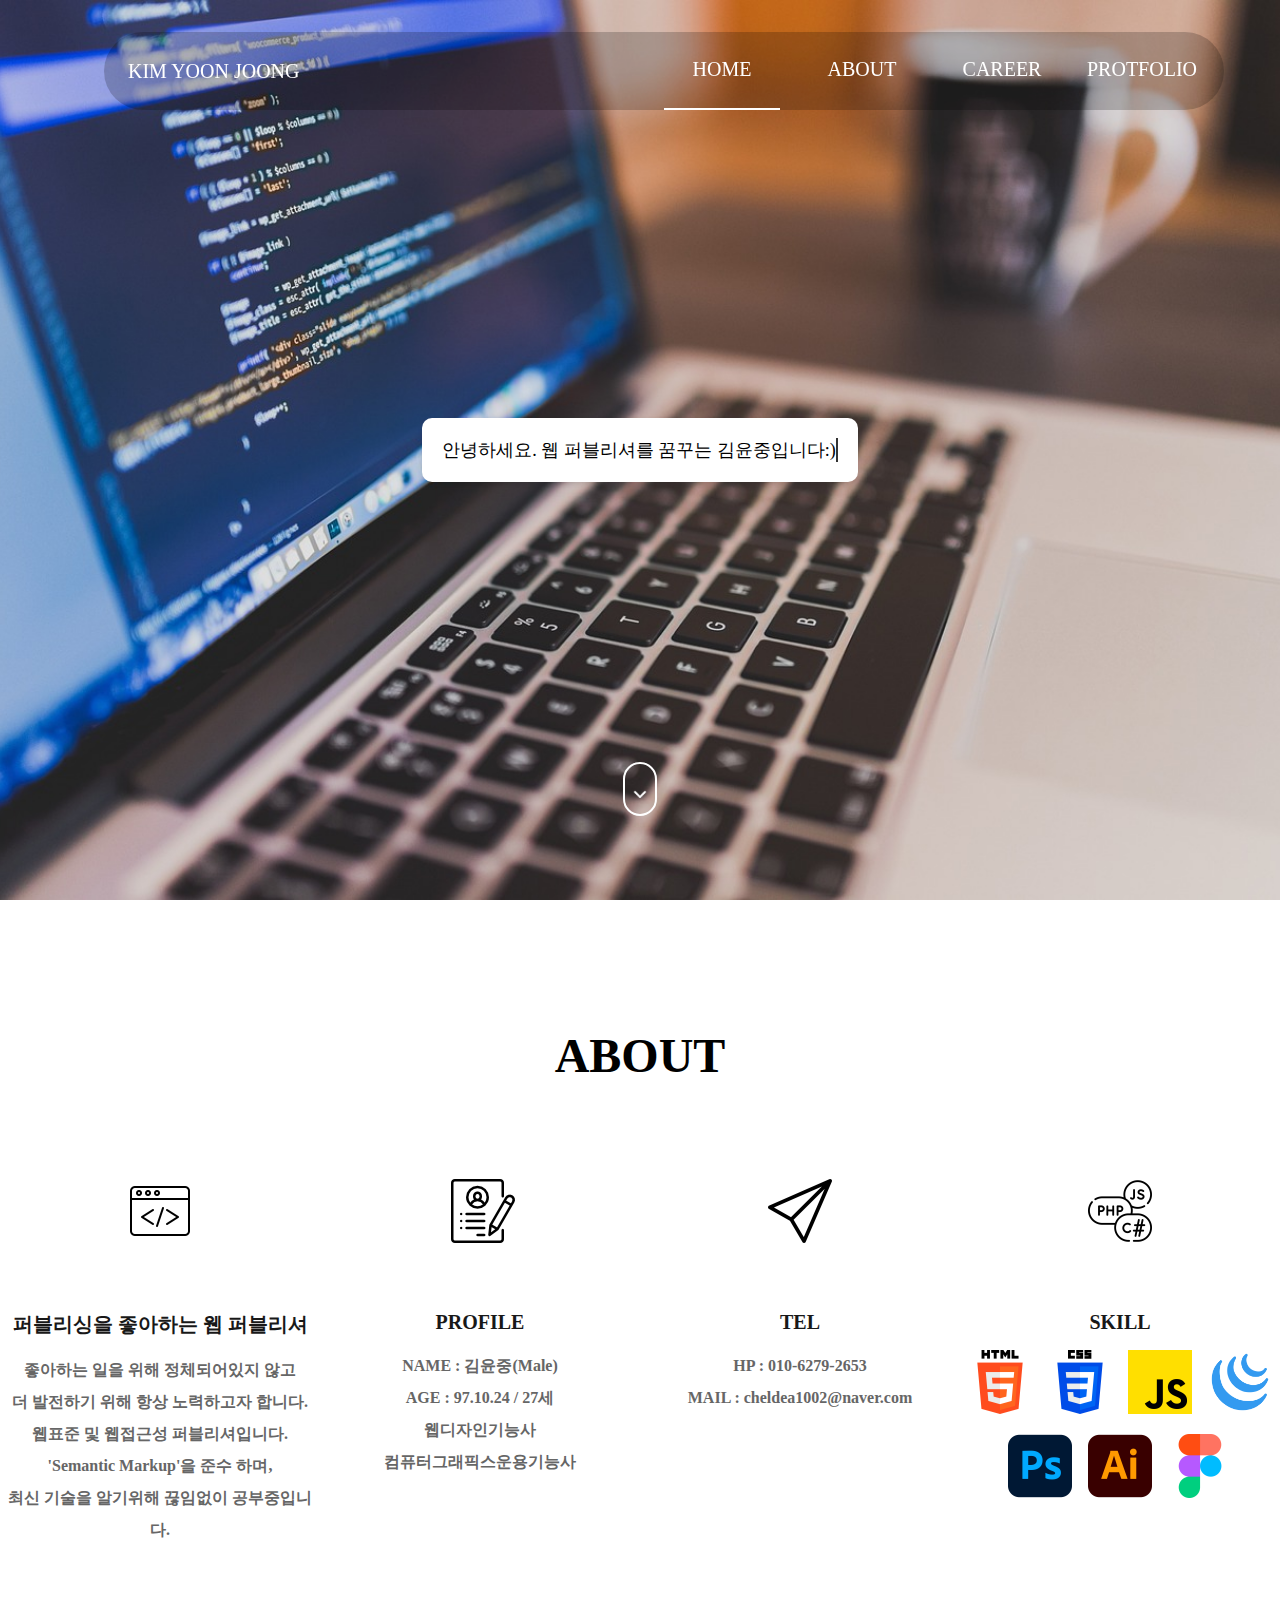
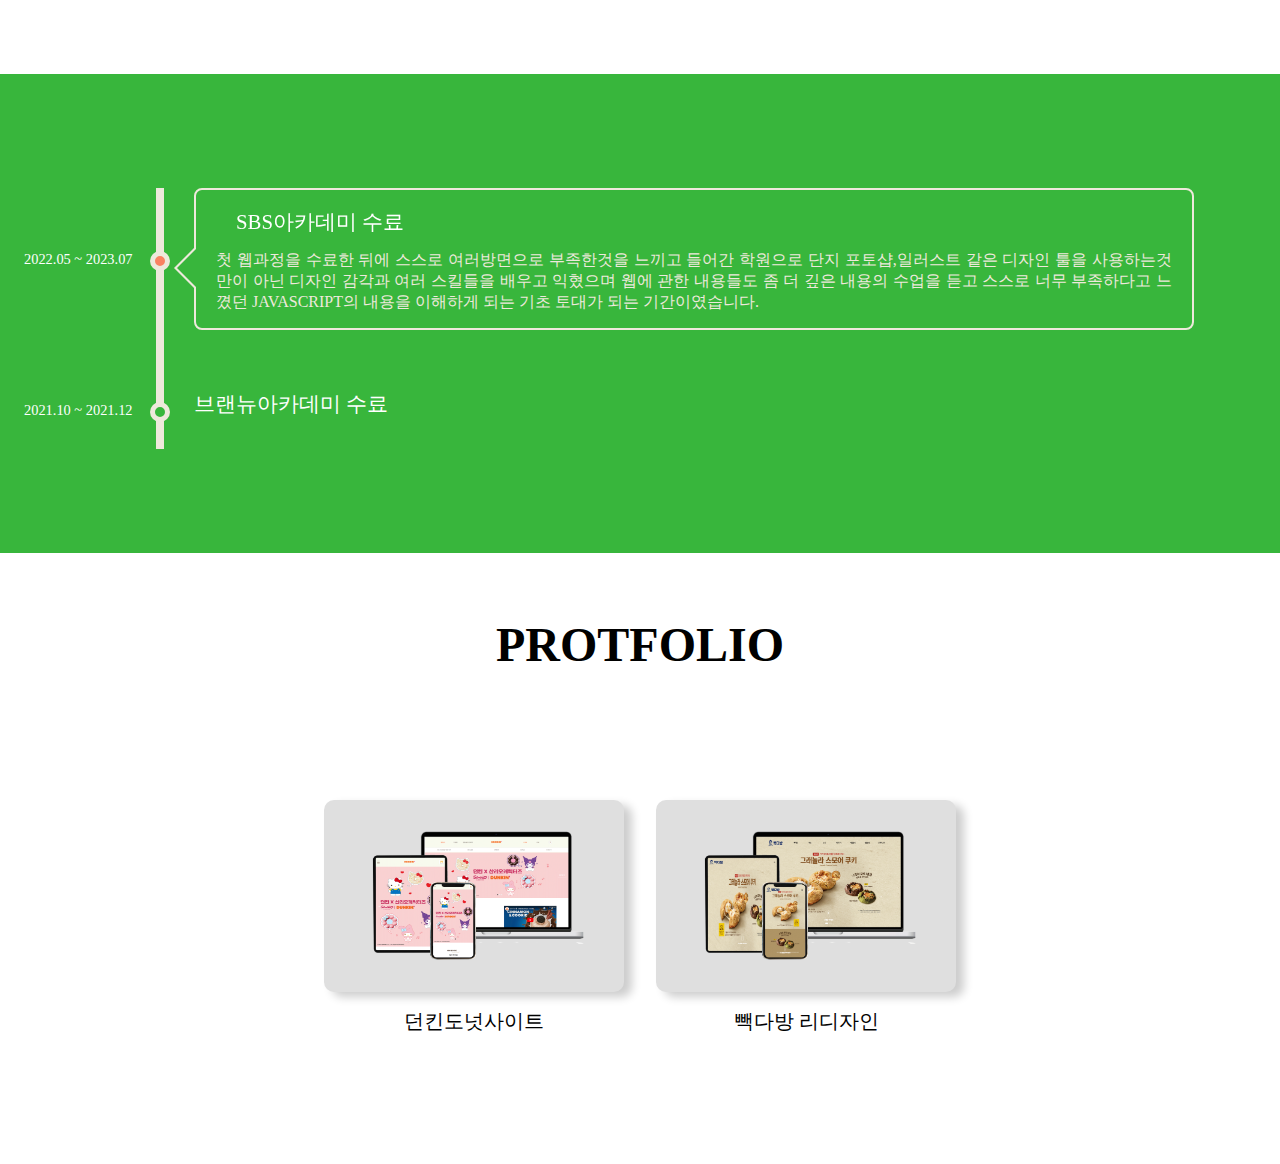
<file: index.html>
<!DOCTYPE html>
<html lang="ko">
<head>
    <meta charset="UTF-8">
    <title>Kimyoonjoong</title>
    <script src="https://ajax.googleapis.com/ajax/libs/jquery/3.5.1/jquery.min.js"></script>
    <meta name="viewport" content="width=device-width, initial-scale=1.0"/>
    <link href="css/import.css" rel="stylesheet" type="text/css">
    <link rel="stylesheet" href="https://cdn.jsdelivr.net/npm/swiper@10/swiper-bundle.min.css"/>
    <script src="https://cdn.jsdelivr.net/npm/swiper@10/swiper-bundle.min.js"></script>

</head>
<body>
<header>
    <div class="h-inner">
        <h1 class="logo">KIM YOON JOONG</h1>
        <nav>
            <ul class="h-nav">
                <li class="active"><a href="#home">HOME</a></li>
                <li><a href="#about">ABOUT</a></li>
                <li><a href="#career">CAREER</a></li>
                <li><a href="#protfolio">PROTFOLIO</a></li>
            </ul>
        </nav>
    </div>
</header>
<section id="home">
    <div class="home-inner">
        <div class="typing-container">
            <p class="typing"></p>
        </div>
        <div class="arrow">
            <img src="./images/down-arrow.png" alt="아래화살표아이콘">
        </div>
    </div>
</section>
<section id="about">
    <div class="about-inner">
        <h2>ABOUT</h2>
        <ul class="about-ul">
       
        <li>
            <div class="i-inner"><img src="./images/free-icon-code-2415492.png"></div>
            <h3>퍼블리싱을 좋아하는 웹 퍼블리셔</h3>
            <p>좋아하는 일을 위해 정체되어있지 않고 <br>
                더 발전하기 위해 항상 노력하고자 합니다. <br>
                웹표준 및 웹접근성 퍼블리셔입니다. <br>
                'Semantic Markup'을 준수 하며, <br>
                최신 기술을 알기위해 끊임없이 공부중입니다.
            </p>
        </li>

        <li>
            <div class="i-inner"><img src="./images/i-resume.png" style="padding-left: 5px;"></div>
            <h3>PROFILE</h3>
            <p>NAME : 김윤중(Male)</p>
            <p>AGE : 97.10.24 / 27세</p>
            <p>웹디자인기능사</p>
            <p>컴퓨터그래픽스운용기능사</p>
        </li>

        <li>
            <div class="i-inner"><img src="./images/free-icon-paper-plane-126475.png"></div>
            <h3>TEL</h3>
            <p>HP : 010-6279-2653</p>
            <p>MAIL : cheldea1002@naver.com</p>
        </li>

        <li>
            <div class="i-inner"><img src="./images/free-icon-coding-language-2721590.png"></div>
            <h3>SKILL</h3>
          <ul class="i-skills">
            <li><img src="./images/free-icon-html-5-5968267.png" alt="html아이콘"></li>
            <li><img src="./images/free-icon-css-3-5968242.png" alt="css아이콘"></li>
            <li><img src="./images/free-icon-js-5968292.png" alt="js아이콘"></li>
            <li><img src="./images/icons8-jquery-500.png" alt="jquery아이콘"></li>
            <li><img src="./images/free-icon-photoshop-5968520.png" alt="photoshop아이콘"></li>
            <li><img src="./images/free-icon-illustrator-5968472.png" alt="illustrator아이콘"></li>
            <li><img src="./images/free-icon-figma-5968705.png" alt="figma아이콘"></li>
          </ul>
        </li>
        </ul>
    </div>
</section>
<section id="career">
    <ul id="timeline">
        <li class="work">
            <input type="radio" class="radio" name="works" id="life1" checked>
            <div class="relative">
                <label for="life1">SBS아카데미 수료</label>
                <span class="date">2022.05 ~ 2023.07</span>
                <span class="circle"></span>
            </div>
            <div class="content">
                <p>첫 웹과정을 수료한 뒤에 스스로 여러방면으로 부족한것을 느끼고 들어간 학원으로 단지 포토샵,일러스트 같은 디자인 툴을
                    사용하는것만이 아닌 디자인 감각과 여러 스킬들을 배우고 익혔으며 웹에 관한 내용들도 좀 더 깊은 내용의 수업을 듣고 스스로 너무 부족하다고 느꼈던 JAVASCRIPT의 내용을 이해하게 되는 기초 토대가 되는 기간이였습니다.
                </p>
            </div>
        </li>
        <li class="work">
            <input type="radio" class="radio" name="works" id="life2">
            <div class="relative">
                <label for="life2">브랜뉴아카데미 수료</label>
                <span class="date">2021.10 ~ 2021.12</span>
                <span class="circle"></span>
            </div>
            <div class="content">
                <p>포토샵,일러스트,HTML,CSS,Jquery의 기초적인 내용을 교육 받았으며 수업을 듣던 당시 짧은 기간 안에 내용을 다 나가야 했기 때문에 기초적인 내용만 빠르게 교육 받아 HTML, CSS를 알게 되었지만 JAVASCRIPT, Jquery 같이 어려운 언어는 이해하는게 어려워 엄두를 내지 못했던 시기입니다.
                </p>
            </div>


        </li>
    </ul>
</section>

<section id="protfolio">
    <h2>PROTFOLIO</h2>
 <ul class="pf-ul">
    <li>
        <figure class="pf-fg">
            <a href="https://kimyoonjoong.github.io/DUNKIN/" target="_blank">
                <img src="./images/DUNKIN.png">
                <div class="fg-hover">
                    <p>퍼블리싱100% <br>
                    작업기간 : 한달</p>
                </div>
            </a>
        </figure>
        <figcaption>던킨도넛사이트</figcaption>
    
    </li>
    <li>
        <figure class="pf-fg">
            <a href="https://kimyoonjoong.github.io/Paikdabang"  target="_blank">
                <img src="./images/Paikdabang.png">
                <div class="fg-hover">
                    <p>퍼블리싱100% <br>
                    작업기간 : 2주</p>
                </div>
            </a>
        </figure>
        <figcaption>빽다방 리디자인</figcaption>
    </li>
 </ul>
</section>

<script>
    var swiper = new Swiper(".mySwiper", {
      pagination: {
        el: ".swiper-pagination",
      },
    });
  </script>
<script src="./js/page.js"></script>
</body>
</html>
</file>
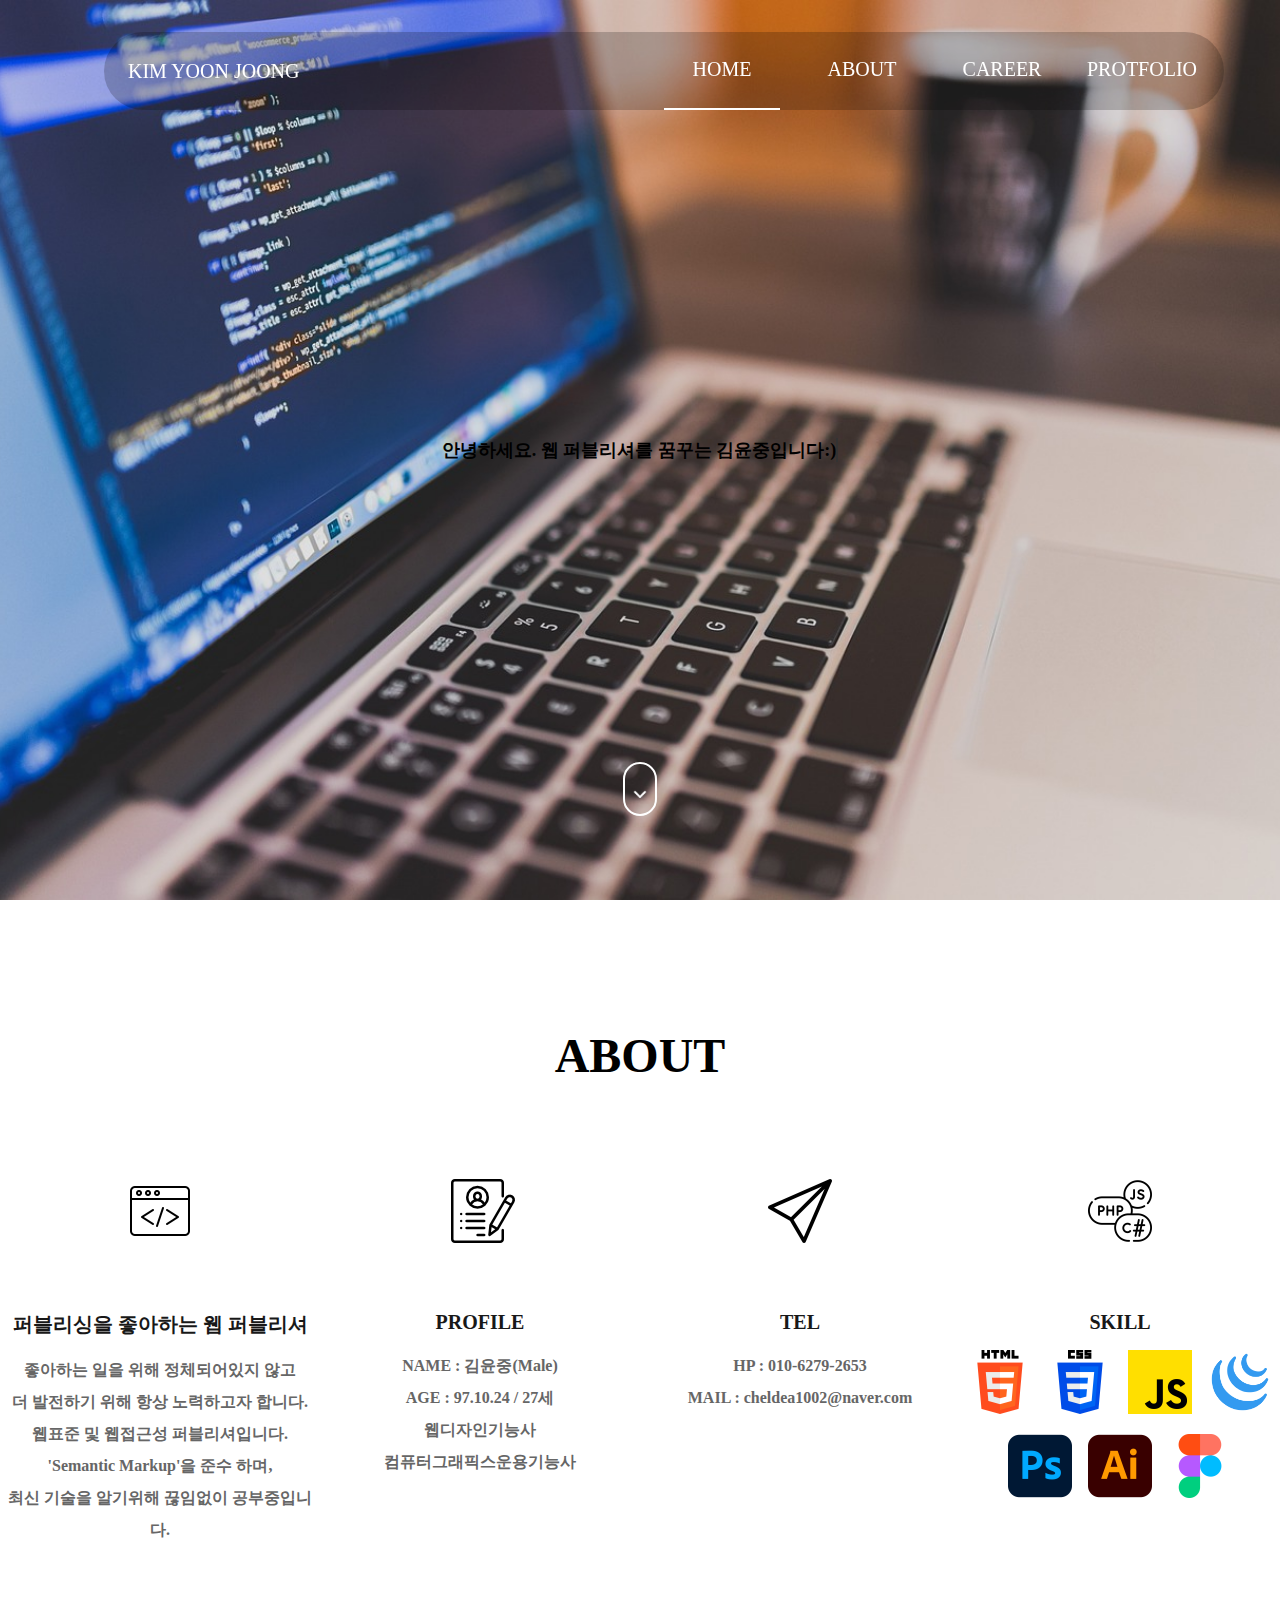
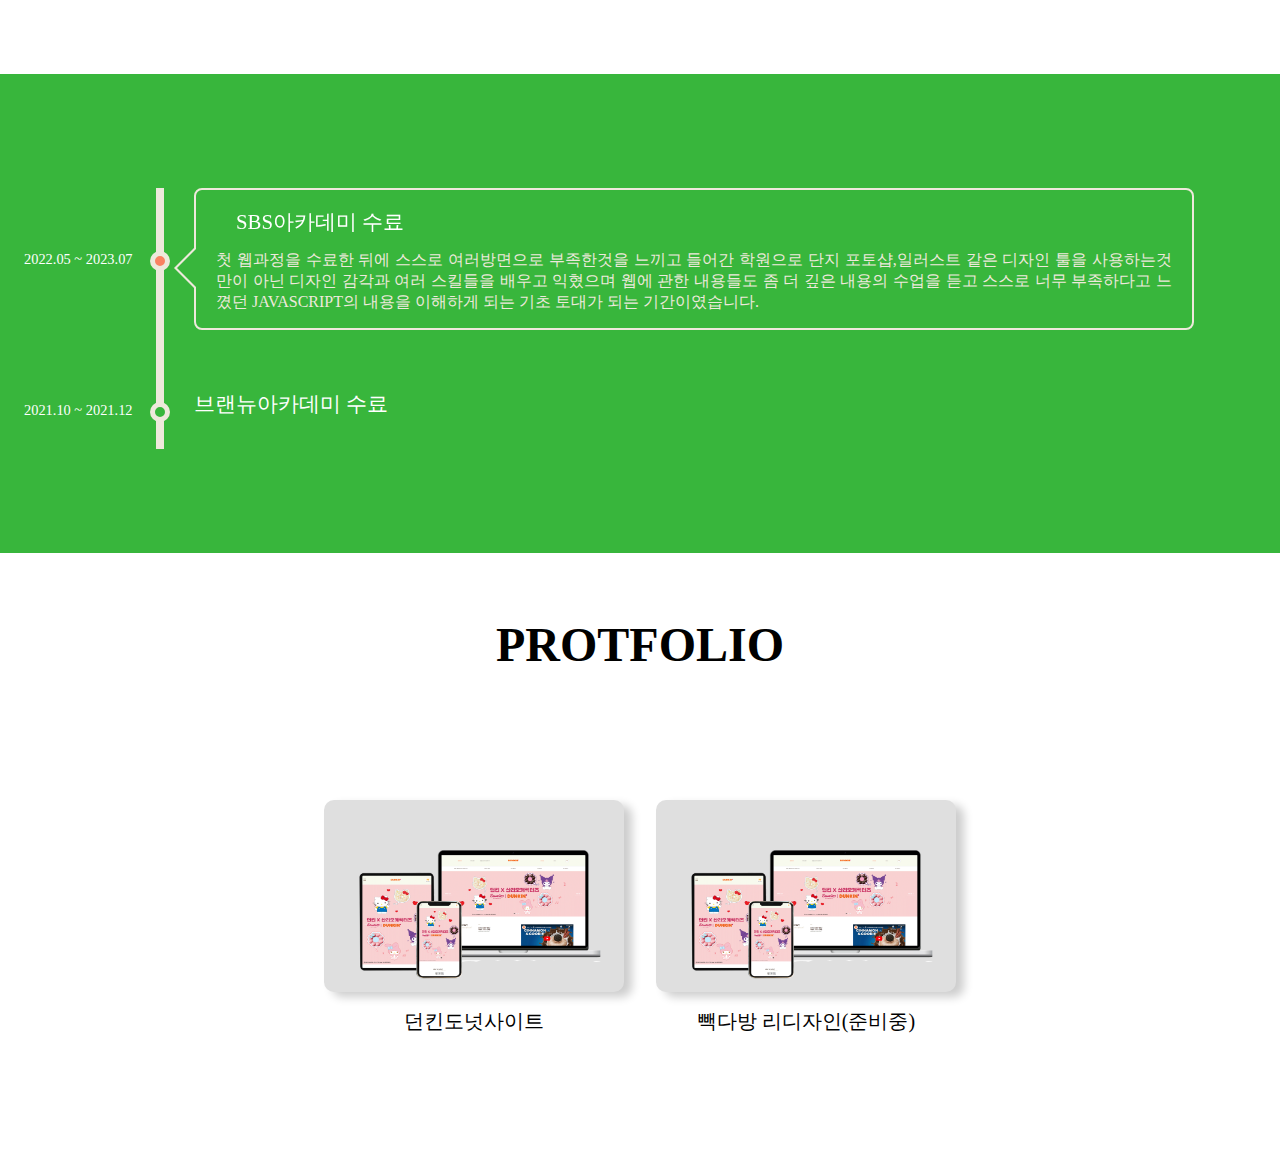
<file: copy2.html>
<!DOCTYPE html>
<html lang="ko">
<head>
    <meta charset="UTF-8">
    <title>Title</title>
    <script src="https://ajax.googleapis.com/ajax/libs/jquery/3.5.1/jquery.min.js"></script>
    <meta name="viewport" content="width=device-width, initial-scale=1.0"/>
    <link href="css/import.css" rel="stylesheet" type="text/css">
    <link rel="stylesheet" href="https://cdn.jsdelivr.net/npm/swiper@10/swiper-bundle.min.css"/>
    <script src="https://cdn.jsdelivr.net/npm/swiper@10/swiper-bundle.min.js"></script>

</head>
<body>
<header>
    <div class="h-inner">
        <h1 class="logo">KIM YOON JOONG</h1>
        <nav>
            <ul class="h-nav">
                <li class="active"><a href="#home">HOME</a></li>
                <li><a href="#about">ABOUT</a></li>
                <li><a href="#career">CAREER</a></li>
                <li><a href="#protfolio">PROTFOLIO</a></li>
            </ul>
        </nav>
    </div>
</header>
<section id="home">
    <div class="home-inner">
        <h2 class="typing"></h2>
        <div class="arrow">
            <img src="./images/down-arrow.png" alt="아래화살표아이콘">
        </div>
    </div>
</section>
<section id="about">
    <div class="about-inner">
        <h2>ABOUT</h2>
        <ul class="about-ul">
       
        <li>
            <div class="i-inner"><img src="./images/free-icon-code-2415492.png"></div>
            <h3>퍼블리싱을 좋아하는 웹 퍼블리셔</h3>
            <p>좋아하는 일을 위해 정체되어있지 않고 <br>
                더 발전하기 위해 항상 노력하고자 합니다. <br>
                웹표준 및 웹접근성 퍼블리셔입니다. <br>
                'Semantic Markup'을 준수 하며, <br>
                최신 기술을 알기위해 끊임없이 공부중입니다.
            </p>
        </li>

        <li>
            <div class="i-inner"><img src="./images/i-resume.png" style="padding-left: 5px;"></div>
            <h3>PROFILE</h3>
            <p>NAME : 김윤중(Male)</p>
            <p>AGE : 97.10.24 / 27세</p>
            <p>웹디자인기능사</p>
            <p>컴퓨터그래픽스운용기능사</p>
        </li>

        <li>
            <div class="i-inner"><img src="./images/free-icon-paper-plane-126475.png"></div>
            <h3>TEL</h3>
            <p>HP : 010-6279-2653</p>
            <p>MAIL : cheldea1002@naver.com</p>
        </li>

        <li>
            <div class="i-inner"><img src="./images/free-icon-coding-language-2721590.png"></div>
            <h3>SKILL</h3>
          <ul class="i-skills">
            <li><img src="./images/free-icon-html-5-5968267.png" alt="html아이콘"></li>
            <li><img src="./images/free-icon-css-3-5968242.png" alt="css아이콘"></li>
            <li><img src="./images/free-icon-js-5968292.png" alt="js아이콘"></li>
            <li><img src="./images/icons8-jquery-500.png" alt="jquery아이콘"></li>
            <li><img src="./images/free-icon-photoshop-5968520.png" alt="photoshop아이콘"></li>
            <li><img src="./images/free-icon-illustrator-5968472.png" alt="illustrator아이콘"></li>
            <li><img src="./images/free-icon-figma-5968705.png" alt="figma아이콘"></li>
          </ul>
        </li>
        </ul>
    </div>
</section>
<section id="career">
    <ul id="timeline">
        <li class="work">
            <input type="radio" class="radio" name="works" id="life1" checked>
            <div class="relative">
                <label for="life1">SBS아카데미 수료</label>
                <span class="date">2022.05 ~ 2023.07</span>
                <span class="circle"></span>
            </div>
            <div class="content">
                <p>첫 웹과정을 수료한 뒤에 스스로 여러방면으로 부족한것을 느끼고 들어간 학원으로 단지 포토샵,일러스트 같은 디자인 툴을
                    사용하는것만이 아닌 디자인 감각과 여러 스킬들을 배우고 익혔으며 웹에 관한 내용들도 좀 더 깊은 내용의 수업을 듣고 스스로 너무 부족하다고 느꼈던 JAVASCRIPT의 내용을 이해하게 되는 기초 토대가 되는 기간이였습니다.
                </p>
            </div>
        </li>
        <li class="work">
            <input type="radio" class="radio" name="works" id="life2">
            <div class="relative">
                <label for="life2">브랜뉴아카데미 수료</label>
                <span class="date">2021.10 ~ 2021.12</span>
                <span class="circle"></span>
            </div>
            <div class="content">
                <p>포토샵,일러스트,HTML,CSS,Jquery의 기초적인 내용을 교육 받았으며 수업을 듣던 당시 짧은 기간 안에 내용을 다 나가야 했기 때문에 기초적인 내용만 빠르게 교육 받아 HTML, CSS를 알게 되었지만 JAVASCRIPT, Jquery 같이 어려운 언어는 이해하는게 어려워 엄두를 내지 못했던 시기입니다.
                </p>
            </div>


        </li>
        <!-- <li class="work">
            <input type="radio" class="radio" name="works" id="life3">
            <div class="relative">
                <label for="life3">학교입학</label>
                <span class="date">2015 March 3 </span>
                <span class="circle"></span>
            </div>
            <div class="content">
                <p>Lorem, ipsum dolor sit amet consectetur adipisicing elit. Reiciendis necessitatibus aut ipsum accusamus consequatur labore eos adipisci impedit molestiae minus, sapiente voluptate sit est optio quasi excepturi aliquid praesentium odit?</p>
            </div>
        </li> -->
    </ul>
</section>

<section id="protfolio">
    <h2>PROTFOLIO</h2>
 <ul class="pf-ul">
    <li>
        <figure class="pf-fg">
            <a href="https://kimyoonjoong.github.io/DUNKIN/" target="_blank">
                <img src="./images/isolated_tablet_laptop_and_smartphone_composition.png" alt="">
                <div class="fg-hover">
                    <p>퍼블리싱100% <br>
                    작업기간 : 한달</p>
                </div>
            </a>
        </figure>
        <figcaption>던킨도넛사이트</figcaption>
        <div class="pf-click">
            <div class="click-box">
                <p>기존 던킨사이트를 클론코딩하면서 던킨사이트가 반응형이 아닌걸 확인, 반응형으로 변형하여
                    작업을 진행하여 완성시켰으며 순수 JS만을 사용하여 기능들을 구현하였습니다.
                    부족한 JS 실력을 늘리기 위해 캐러셀을 직접 제작하자 라는 생각을 가지고 직접 캐러셀을 제작하기 시작했습니다.
                    진행중에 여러 문제점이 발생하였고 문제점을 해결해기 위해 공부를 하면서 코드에 주석으로 의미를 한줄한줄 작성하여 코드를 작성하며,
                    기존 부족했던 이해도를 높히게 되는 계기가 되었고 캐러셀을 반응형으로 만들기 위해 'resize'문법을 사용하였지만
                    크기를 줄여도 새로고침을 해야만 적용이 되는 문제점이 생겼고 이 부분에서 라이브러리의 필요성을 체감하였으며
                    나중에는  Swiper 같은 라이브러리 처럼 완벽하지는 않지만 matchMedia 문법을 이용하여 결국 문제를 해결하였습니다.
                    제작 기간이 오래걸렸지만 그만큼 JS에 대한 기본적인 이해도 향상과 여러 문법을 경험하여 문법 사용법을 익히게 되어
                    개발의 재미와 기초를 얻은 중요한 경험이었습니다.</p>
                <button><a href="#">보러가기</a></button>
            </div>
        </div>
    </li>
    <li>
        <figure class="pf-fg">
            <a href="">
                <img src="./images/isolated_tablet_laptop_and_smartphone_composition.png" alt="">
                <div class="fg-hover">
                    <p>퍼블리싱100% <br>
                       디자인100% <br>
                    작업기간 : 2주</p>
                </div>
            </a>
        </figure>
        <figcaption>빽다방 리디자인(준비중)</figcaption>
    </li>
 </ul>
</section>

<script>
    var swiper = new Swiper(".mySwiper", {
      pagination: {
        el: ".swiper-pagination",
      },
    });
  </script>
<script src="./js/page.js"></script>
</body>
</html>
</file>
<file: css/import.css>
@charset "utf-8";
/*css*/
@import url(reset.css);
@import url(global.css);
@import url(page.css);
</file>
